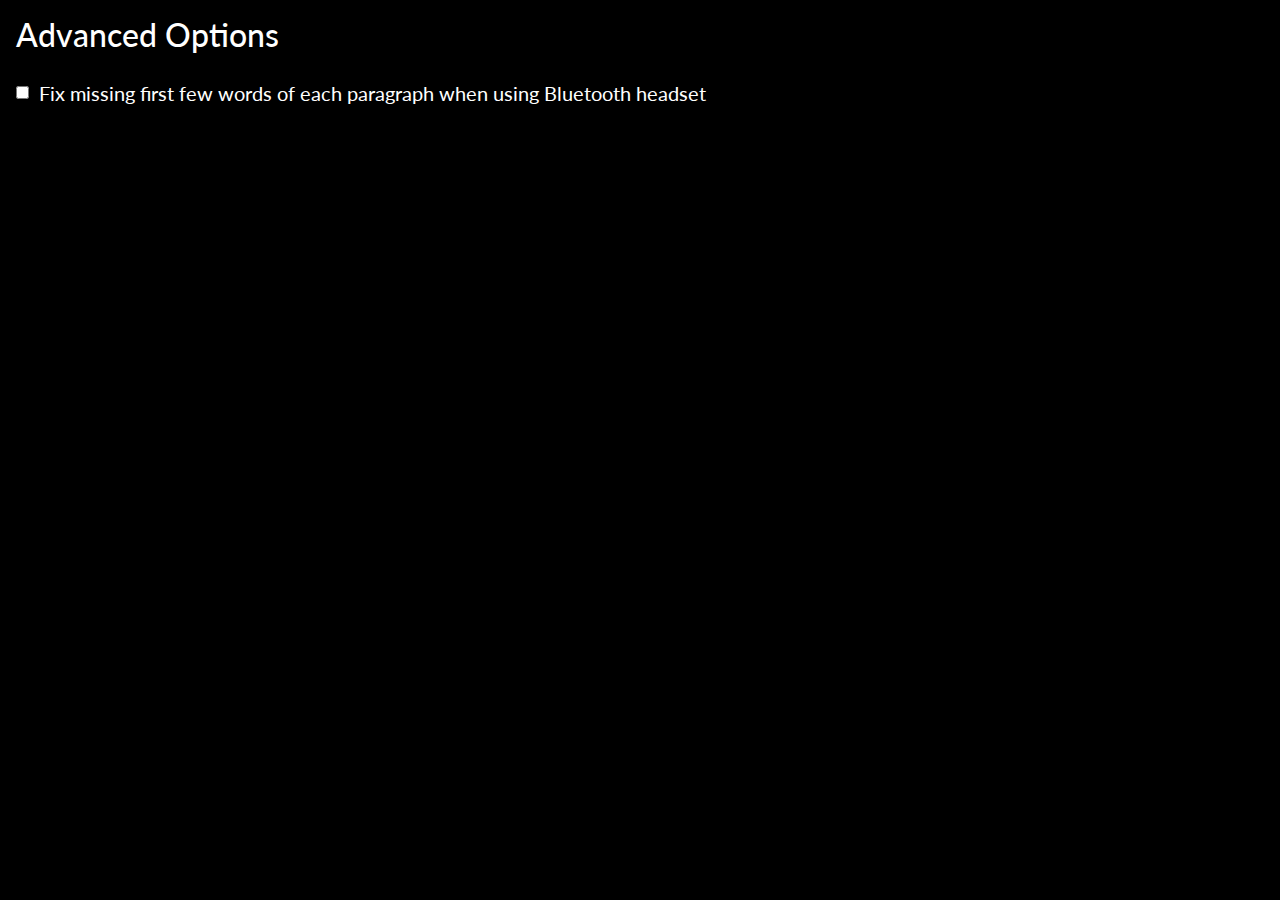
<file: extension_src/advanced-options.html>
<!DOCTYPE html>
<html>
<head>
  <meta charset="utf-8"/>
  <meta name="viewport" content="width=device-width, initial-scale=1">
  <title>Narrator + Advanced Options</title>
  <link rel="stylesheet" type="text/css" href="css/common.css">
  <link rel="stylesheet" type="text/css" href="css/options.css">
  <link href="https://fonts.googleapis.com/css2?family=Lato:wght@400;700&display=swap" rel="stylesheet">


  <script src="js/jquery-3.1.1.min.js"></script>
  <script src="js/defaults.js"></script>
  <script src="js/advanced-options.js"></script>
</head>
<body>
  <div class="container-fluid">
    <button type="button" class="close" aria-label="Close">
      <span aria-hidden="true">&times;</span>
    </button>

    <h2>Advanced Options</h2>

    <div id="advanced-options">
      <input type="checkbox" id="fix-bt-silence-gap"
      ><label for="fix-bt-silence-gap">Fix missing first few words of each paragraph when using Bluetooth headset</label>
    </div>
  </div>
</body>
</html>
</file>
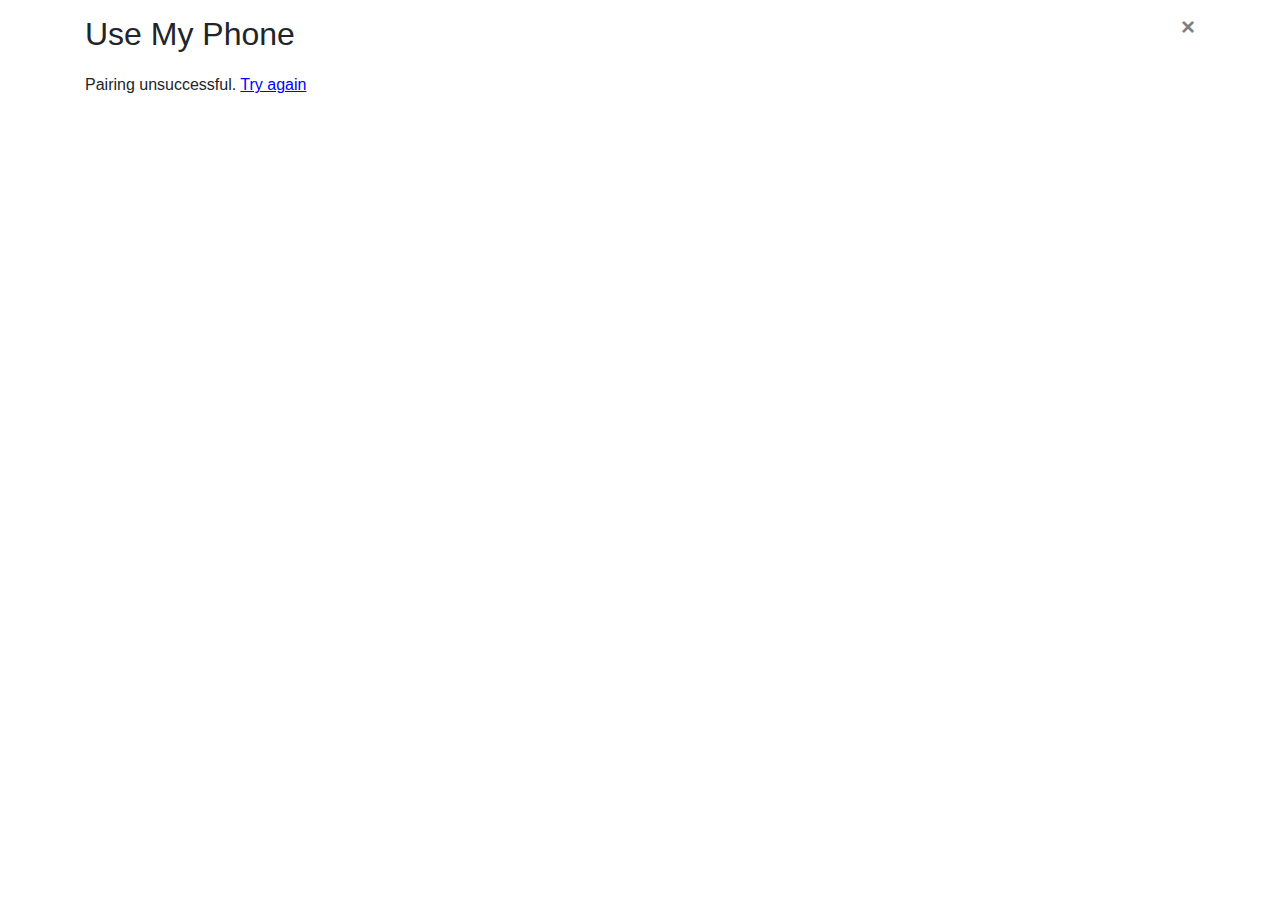
<file: extension_src/connect-phone.html>
<!DOCTYPE html>
<html>
  <head>
    <meta charset="utf-8"/>
    <meta name="viewport" content="width=device-width, initial-scale=1">
    <title>Connect Phone</title>

    <link rel="stylesheet" type="text/css" href="css/common.css">
    <link href="https://fonts.googleapis.com/css2?family=Lato:wght@400;700&display=swap" rel="stylesheet">
    <link rel="stylesheet" type="text/css" href="css/bootstrap.min.css">
    <style>
      .container {
        min-width: 400px;
        padding-bottom: 15px;
      }
      h2 {
        margin-top: 15px;
        margin-bottom: 20px;
      }
      .spinner {
        display: inline-block;
        vertical-align: middle;
        border: 3px solid #333;
        border-top: 3px solid rgba(0,0,0,0);
        border-radius: 50%;
        box-sizing: border-box;
        width: 16px;
        height: 16px;
        animation: spin 1s linear infinite;
      }
      @keyframes spin {
        0% { transform: rotate(0deg); }
        100% { transform: rotate(360deg); }
      }
      #state-loading, #state-pairing, #state-success, #state-fail {
        display: none;
      }
      #pairing-domain {
        font-weight: bold;
        color: blue;
      }
      #pairing-code {
        font-size: 2em;
        font-weight: bold;
        color: #888;
      }
    </style>

    <script src="js/jquery-3.1.1.min.js"></script>
    <script src="js/defaults.js"></script>
    <script src="js/connect-phone.js"></script>
  </head>

  <body>
    <div class="container">
      <button type="button" class="close" aria-label="Close">
        <span aria-hidden="true">&times;</span>
      </button>
      <h2>Use My Phone</h2>

      <div id="state-loading">
        <div class="spinner"></div>
      </div>
      <div id="state-pairing">
        <p>Open https://<span id="pairing-domain">readaloud.link</span> on your phone and enter this pairing code:</p>
        <span id="pairing-code"></span>
      </div>
      <div id="state-success">
        Pairing successful.
      </div>
      <div id="state-fail">
        Pairing unsuccessful.
        <span id="try-again-button" class="link">Try again</span>
      </div>
    </div>
  </body>
</html>
</file>
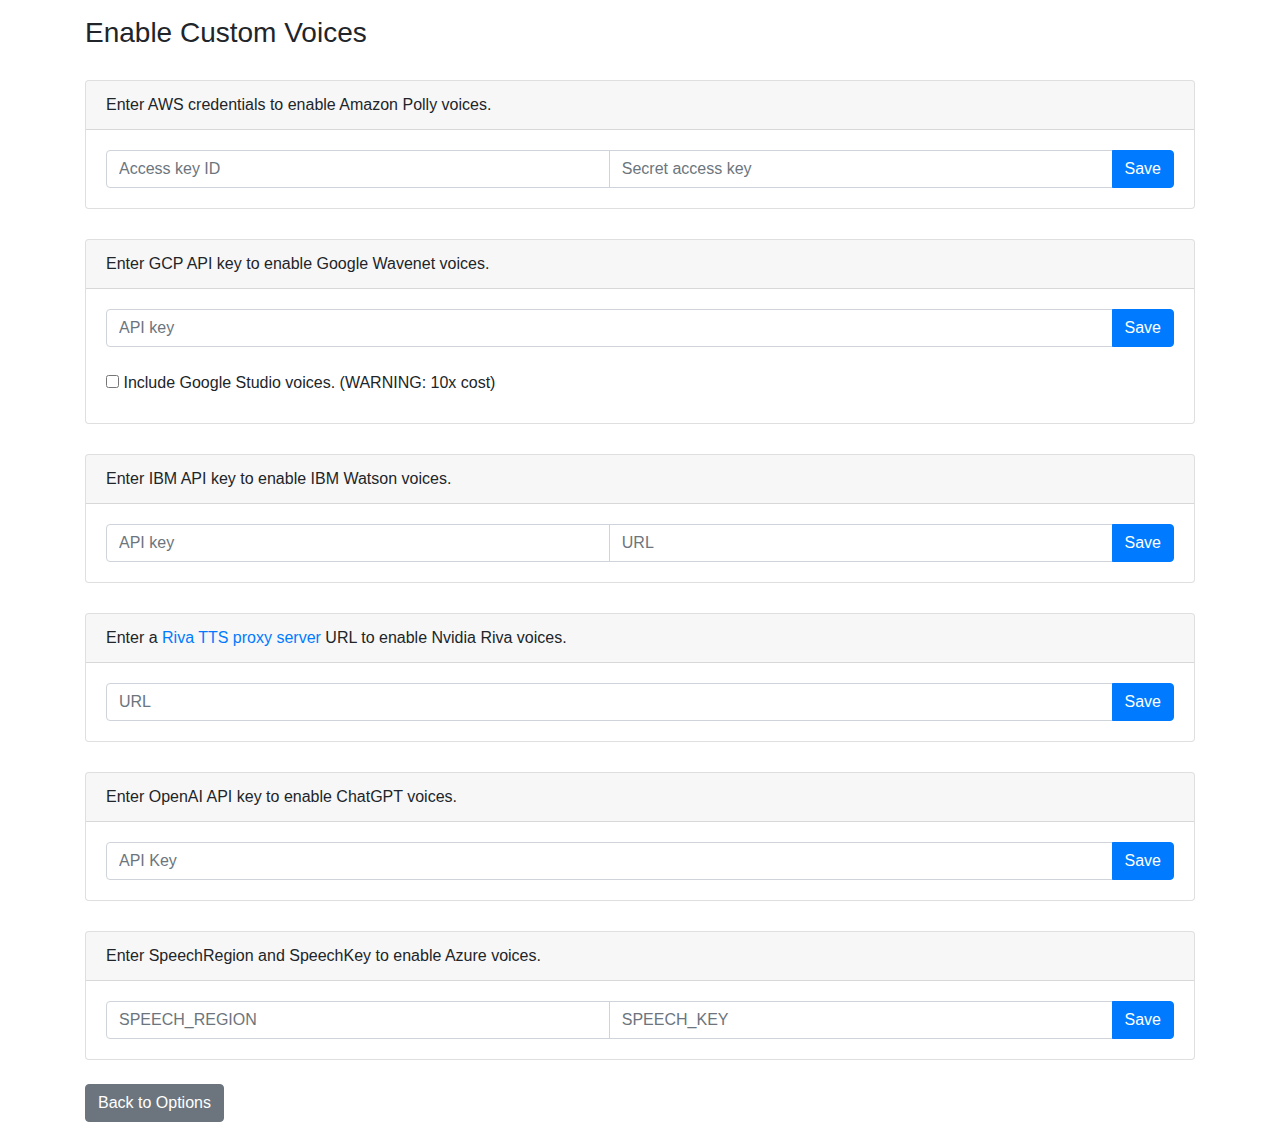
<file: extension_src/custom-voices.html>
<!DOCTYPE html>
<html>
<head>
  <meta charset="utf-8"/>
  <meta name="viewport" content="width=device-width, initial-scale=1">
  <title>Custom Voices</title>
  <link rel="stylesheet" type="text/css" href="css/common.css">
  <link href="https://fonts.googleapis.com/css2?family=Lato:wght@400;700&display=swap" rel="stylesheet">
  <link rel="stylesheet" type="text/css" href="css/bootstrap.min.css">
  <style>
  .card {
    margin-top: 30px;
  }
  .card-body {
    padding-bottom: .25rem;
  }
  .container {
    min-width: 500px;
  }
  .dark-mode .card {
    background-color: #363636;
  }
  .dark-mode .card-header {
    background-color: #444;
  }
  </style>

  <script src="js/jquery-3.1.1.min.js"></script>
  <script src="js/aws-sdk.js"></script>
  <script src="js/defaults.js"></script>
  <script src="js/tts-engines.js"></script>
  <script src="js/custom-voices.js"></script>
</head>
<body>
  <div class="container">
    <h3 class="mt-3">Enable Custom Voices</h3>

    <div class="card">
      <div class="card-header">
        Enter AWS credentials to enable Amazon Polly voices.
      </div>
      <div class="card-body">
        <form>
          <div class="form-group">
            <div class="input-group">
              <input type="text" class="form-control" id="aws-access-key-id" placeholder="Access key ID" />
              <input type="text" class="form-control" id="aws-secret-access-key" placeholder="Secret access key" />
              <div class="input-group-append">
                <button type="button" class="btn btn-primary" id="aws-save-button">Save</button>
              </div>
            </div>
          </div>
          <div class="form-group">
            <img id="aws-progress" class="status progress" src="img/loading.gif" />
            <div id="aws-success" class="status alert alert-success"></div>
            <div id="aws-error" class="status alert alert-danger"></div>
          </div>
        </form>
      </div>
    </div>

    <div class="card">
      <div class="card-header">
        Enter GCP API key to enable Google Wavenet voices.
      </div>
      <div class="card-body">
        <form>
          <div class="form-group">
            <div class="input-group">
              <input type="text" class="form-control" id="gcp-api-key" placeholder="API key" />
              <div class="input-group-append">
                <button type="button" class="btn btn-primary" id="gcp-save-button">Save</button>
              </div>
            </div>
            <br/>
            <div class="input-group">
              <label for="gcp-enable-studio">
              <input type="checkbox" id="gcp-enable-studio" name="gcp-enable-studio" value="enabled">
              Include Google Studio voices. (WARNING: 10x cost)</label>
            </div>
          </div>
          <div class="form-group">
            <img id="gcp-progress" class="status progress" src="img/loading.gif" />
            <div id="gcp-success" class="status alert alert-success"></div>
            <div id="gcp-error" class="status alert alert-danger"></div>
          </div>
        </form>
      </div>
    </div>

    <div class="card">
      <div class="card-header">
        Enter IBM API key to enable IBM Watson voices.
      </div>
      <div class="card-body">
        <form>
          <div class="form-group">
            <div class="input-group">
              <input type="text" class="form-control" id="ibm-api-key" placeholder="API key" />
              <input type="text" class="form-control" id="ibm-url" placeholder="URL" />
              <div class="input-group-append">
                <button type="button" class="btn btn-primary" id="ibm-save-button">Save</button>
              </div>
            </div>
          </div>
          <div class="form-group">
            <img id="ibm-progress" class="status progress" src="img/loading.gif" />
            <div id="ibm-success" class="status alert alert-success"></div>
            <div id="ibm-error" class="status alert alert-danger"></div>
          </div>
        </form>
      </div>
    </div>

    <div class="card">
      <div class="card-header">
        Enter a <a href="https://github.com/kfatehi/riva_tts_proxy">Riva TTS proxy server</a> URL to enable Nvidia Riva voices. 
      </div>
      <div class="card-body">
        <form>
          <div class="form-group">
            <div class="input-group">
              <input type="text" class="form-control" id="riva-url" placeholder="URL" />
              <div class="input-group-append">
                <button type="button" class="btn btn-primary" id="riva-save-button">Save</button>
              </div>
            </div>
          </div>
          <div class="form-group">
            <img id="riva-progress" class="status progress" src="img/loading.gif" />
            <div id="riva-success" class="status alert alert-success"></div>
            <div id="riva-error" class="status alert alert-danger"></div>
          </div>
        </form>
      </div>
    </div>

    <div class="card">
      <div class="card-header card-header-dark">
        Enter OpenAI API key to enable ChatGPT voices.
      </div>
      <div class="card-body">
        <form>
          <div class="form-group">
            <div class="input-group">
              <input type="text" class="form-control" id="openai-api-key" placeholder="API Key">
              <div class="input-group-append">
                <button type="button" class="btn btn-primary" id="openai-save-button">Save</button>
              </div>
            </div>
          </div>
          <div class="form-group">
            <img id="openai-progress" class="status progress" src="img/loading.gif">
            <div id="openai-success" class="status alert alert-success"></div>
            <div id="openai-error" class="status alert alert-danger"></div>
          </div>
        </form>
      </div>
    </div>

    <div class="card">
      <div class="card-header">
        Enter SpeechRegion and SpeechKey to enable Azure voices.
      </div>
      <div class="card-body">
        <form>
          <div class="form-group">
            <div class="input-group">
              <input type="text" class="form-control" id="azure-region" placeholder="SPEECH_REGION">
              <input type="text" class="form-control" id="azure-key" placeholder="SPEECH_KEY">
              <div class="input-group-append">
                <button type="button" class="btn btn-primary" id="azure-save-button">Save</button>
              </div>
            </div>
          </div>
          <div class="form-group">
            <img id="azure-progress" class="status progress" src="img/loading.gif">
            <div id="azure-success" class="status alert alert-success"></div>
            <div id="azure-error" class="status alert alert-danger"></div>
          </div>
        </form>
      </div>
    </div>

    <div class="mt-4 mb-3">
      <a href="options.html" class="btn btn-secondary">Back to Options</a>
    </div>

  </div>
</body>
</html>
</file>
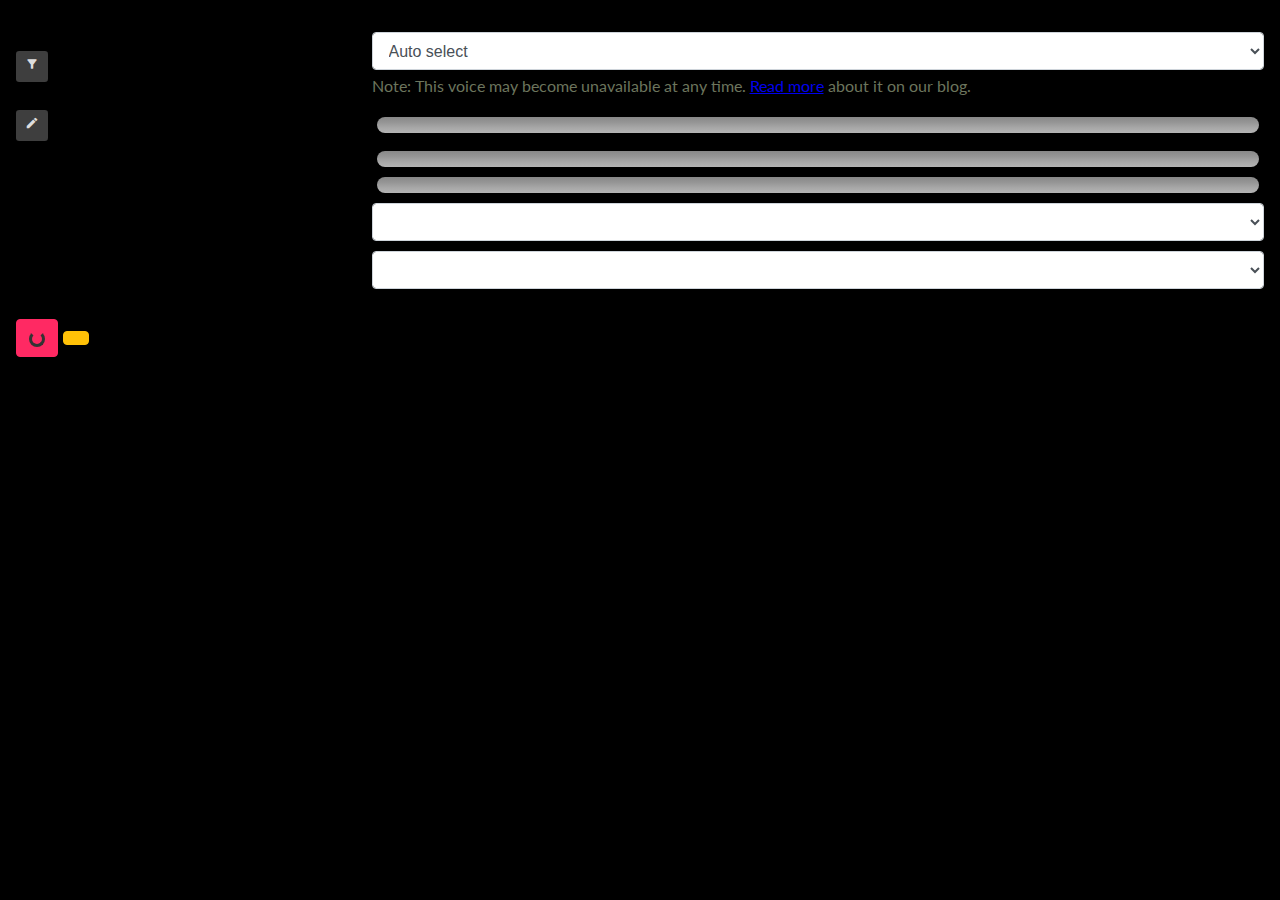
<file: extension_src/options.html>
<!DOCTYPE html>
<html>
<head>
  <meta charset="utf-8"/>
  <meta name="viewport" content="width=device-width, initial-scale=1">
  <title>Narrator + Options</title>
  <link rel="stylesheet" type="text/css" href="css/common.css">
  <link rel="stylesheet" type="text/css" href="css/options.css">
  <link href="https://fonts.googleapis.com/css2?family=Lato:wght@400;700&display=swap" rel="stylesheet">

  <script src="js/jquery-3.1.1.min.js"></script>
  <script src="js/defaults.js"></script>
  <script src="js/tts-engines.js"></script>
  <script src="js/options.js"></script>
</head>
<body>
  <div class="container-fluid">
    <button type="button" class="close" aria-label="Close">
      <span aria-hidden="true">&times;</span>
    </button>
    <h2>
      <span data-i18n="options_heading"></span>
      <a href="advanced-options.html" id="expand-button" class="material-icons">open_in_new</a>
    </h2>

    <div class="form-group" id="account-info">
      <div class="alert alert-info">
        <div>
          <span data-i18n="options_logged_in_as"></span>
          <strong id="account-email"></strong>
          <a id="account-button" href="#" data-i18n="options_account_button"></a>
          <a id="logout-button" href="#" data-i18n="options_logout_button"></a>
        </div>
      </div>
    </div>

    <div class="form-group">
      <span id="hotkeys-link" data-i18n="options_hotkeys_link"></span>
    </div>

    <div class="layout">
      <div>
        <span data-i18n="options_voice_label"></span>
        <button id="languages-edit-button" type="button" class="btn btn-sm btn-light">
          <i class="material-icons">filter_alt</i>
        </button>
      </div>
      <div>
        <select id="voices" class="form-control">
          <option value="">Auto select</option>
        </select>
        <small id="voice-info" class="form-text text-muted">
          Note: This voice may become unavailable at any time.
          <a href='http://blog.readaloud.app/2018/10/the-state-of-text-to-speech-technology.html' target='_blank'>Read more</a> about it on our blog.
        </small>
      </div>

      <div>
        <span data-i18n="options_rate_label"></span>
        <button id="rate-edit-button" type="button" class="btn btn-sm btn-light">
          <i class="material-icons">mode_edit</i>
        </button>
      </div>
      <div>
        <div id="rate" class="slider" data-min="-1" data-max="1" data-steps="40" data-pow="3"></div>
        <div id="rate-input-div">
          <input id="rate-input" class="form-control" type="text" maxlength="5" />
        </div>
        <small id="rate-warning" class="form-text warning" data-i18n="options_rate_warning"></small>
      </div>

      <div class="pitch-visible">
        <span data-i18n="options_pitch_label"></span>
      </div>
      <div class="pitch-visible">
        <div id="pitch" class="slider" data-min="0" data-max="2" data-steps="40"></div>
      </div>

      <div>
        <span data-i18n="options_volume_label"></span>
      </div>
      <div>
        <div id="volume" class="slider" data-min="0.2" data-max="1" data-steps="40"></div>
      </div>

      <div>
        <span data-i18n="options_show_highlighting"></span>
      </div>
      <select id="show-highlighting" class="form-control">
        <option value="0" data-i18n="options_highlighting_off"></option>
        <option value="1" data-i18n="options_highlighting_popup"></option>
        <option value="2" data-i18n="options_highlighting_window"></option>
      </select>

      <div class="audio-playback-visible">
        <span data-i18n="options_audio_playback"></span>
      </div>
      <select id="audio-playback" class="form-control audio-playback-visible">
        <option value="false" data-i18n="options_audio_playback_standalone"></option>
        <option value="true" data-i18n="options_audio_playback_embedded"></option>
      </select>
    </div>

    <div class="form-group buttons">
      <button type="button" id="test-voice" class="btn btn-info">
        <div class="spinner"></div>
        <span data-i18n="options_test_button"></span>
      </button>
      <button type="button" id="reset" class="btn btn-warning" data-i18n="options_reset_button"></button>
      <span class="green-check">
        <i class="material-icons">check</i>
      </span>
    </div>

    <div class="form-group">
      <small id="status" style="color: red"></small>
    </div>
  </div>
</body>
</html>
</file>
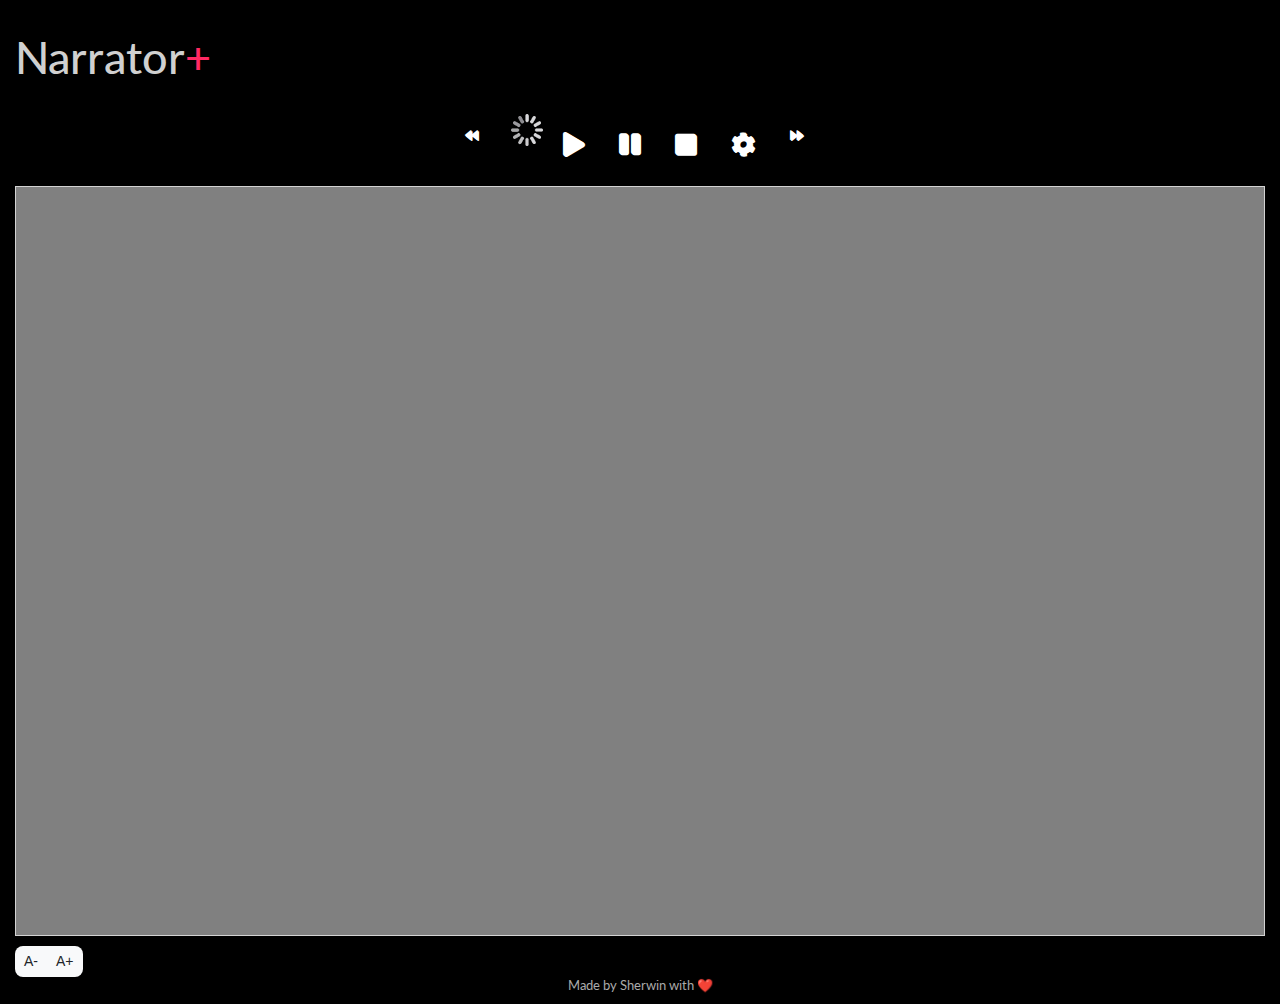
<file: extension_src/popup.html>
<!DOCTYPE html>
<html>
<head>
  <meta charset="utf-8"/>
  <meta name="viewport" content="width=device-width, initial-scale=1">
  <title>Narrator +</title>

  <link rel="stylesheet" href="https://fonts.googleapis.com/css?family=Roboto">
  <link href="https://fonts.googleapis.com/css2?family=Lato:wght@400;700&display=swap" rel="stylesheet">
  <link rel="stylesheet" type="text/css" href="css/common.css">
  <link rel="stylesheet" type="text/css" href="css/popup.css">
  <link rel="stylesheet" href="https://cdnjs.cloudflare.com/ajax/libs/font-awesome/5.15.4/css/all.min.css">


  <script src="js/jquery-3.1.1.min.js"></script>
  <script src="js/defaults.js"></script>
  <script src="js/popup.js"></script>
</head>
<body>
  <div id="status">
  </div>
  <div class="hero">
  <h1>Narrator<span>+</span></h1>
  </div> 
  <div id="buttons">
    <i class="fas fa-backward button-1" id="btnRewind">&#xe020;</i>
    <img src="img/loading.gif" id="imgLoading" />
    <i class="fas fa-play button-1" id="btnPlay"></i>
    <i class="fas fa-pause button-1" id="btnPause"></i>
    <i class="fas fa-stop button-1" id="btnStop"></i>
    <i class="fas fa-cog button-1" id="btnSettings"></i>
    <i class="fas fa-forward button-1" id="btnForward">&#xe01f;</i>
  </div>
  <div id="highlight">
  </div>
  <div id="toolbar">
    <div class="btn-group">
      <button id="decrease-font-size" type="button" class="btn btn-sm btn-light">
        A-
      </button>
      <button id="increase-font-size" type="button" class="btn btn-sm btn-light">
        A+
      </button>
    </div>
    <div class="btn-group window-size">
      <button id="decrease-window-size" type="button" class="btn btn-sm btn-light">
        <i class="material-icons">remove</i>
      </button>
      <button id="increase-window-size" type="button" class="btn btn-sm btn-light">
        <i class="material-icons">add</i>
      </button>
    </div>
  </div>
  <div id="footer">
    <a>Made by Sherwin with ❤️</a>
  </div>
</body>
</html>
</file>
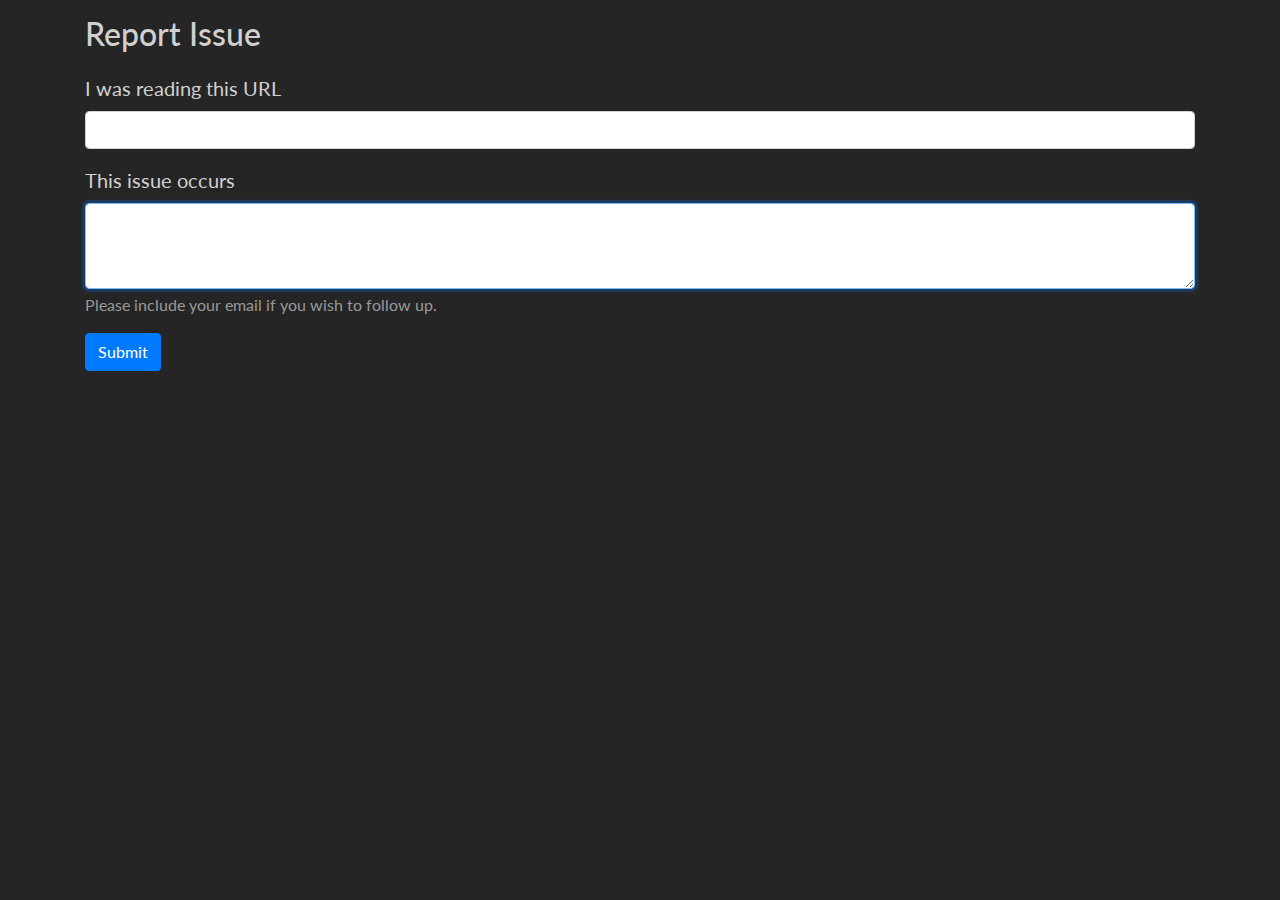
<file: extension_src/report.html>
<!DOCTYPE html>
<html>
<head>
  <meta charset="utf-8"/>
  <meta name="viewport" content="width=device-width, initial-scale=1">
  <title>Narrator +</title>
  <link rel="stylesheet" type="text/css" href="css/bootstrap.min.css">
  <link href="https://fonts.googleapis.com/css2?family=Lato:wght@400;700&display=swap" rel="stylesheet">
  <link rel="stylesheet" type="text/css" href="css/common.css">
  <style>
  h2 {
    margin-top: 15px;
    margin-bottom: 20px;
  }
  .container {
    min-width: 400px;
  }
  .status {
    display: none;
  }
  button.close {
    float: right;
    display: none;
  }
  .dark-mode .close {
    color: white;
  }
  </style>

  <script src="js/jquery-3.1.1.min.js"></script>
  <script src="js/defaults.js"></script>
  <script src="js/report.js"></script>
</head>
<body>
  <div class="container">
    <button type="button" class="close" aria-label="Close">
      <span aria-hidden="true">&times;</span>
    </button>
    <h2>Report Issue</h2>
    <form>
      <div class="form-group">
        <label for="txt-url">I was reading this URL</label>
        <input id="txt-url" type="text" class="form-control" maxlength="500" />
      </div>
      <div class="form-group">
        <label for="txt-comment">This issue occurs</label>
        <textarea id="txt-comment" class="form-control" rows="3" maxlength="1000"></textarea>
        <small class="form-text text-muted">
          Please include your email if you wish to follow up.
        </small>
      </div>
      <div class="form-group">
        <button id="btn-submit" type="button" class="btn btn-primary">Submit</button>
        <img id="img-spinner" class="status" src="img/loading.gif" />
      </div>
      <div class="form-group">
        <div id="lbl-status" class="status alert alert-success"></div>
        <div id="lbl-error" class="status alert alert-danger"></div>
      </div>
    </form>
  </div>
</body>
</html>
</file>
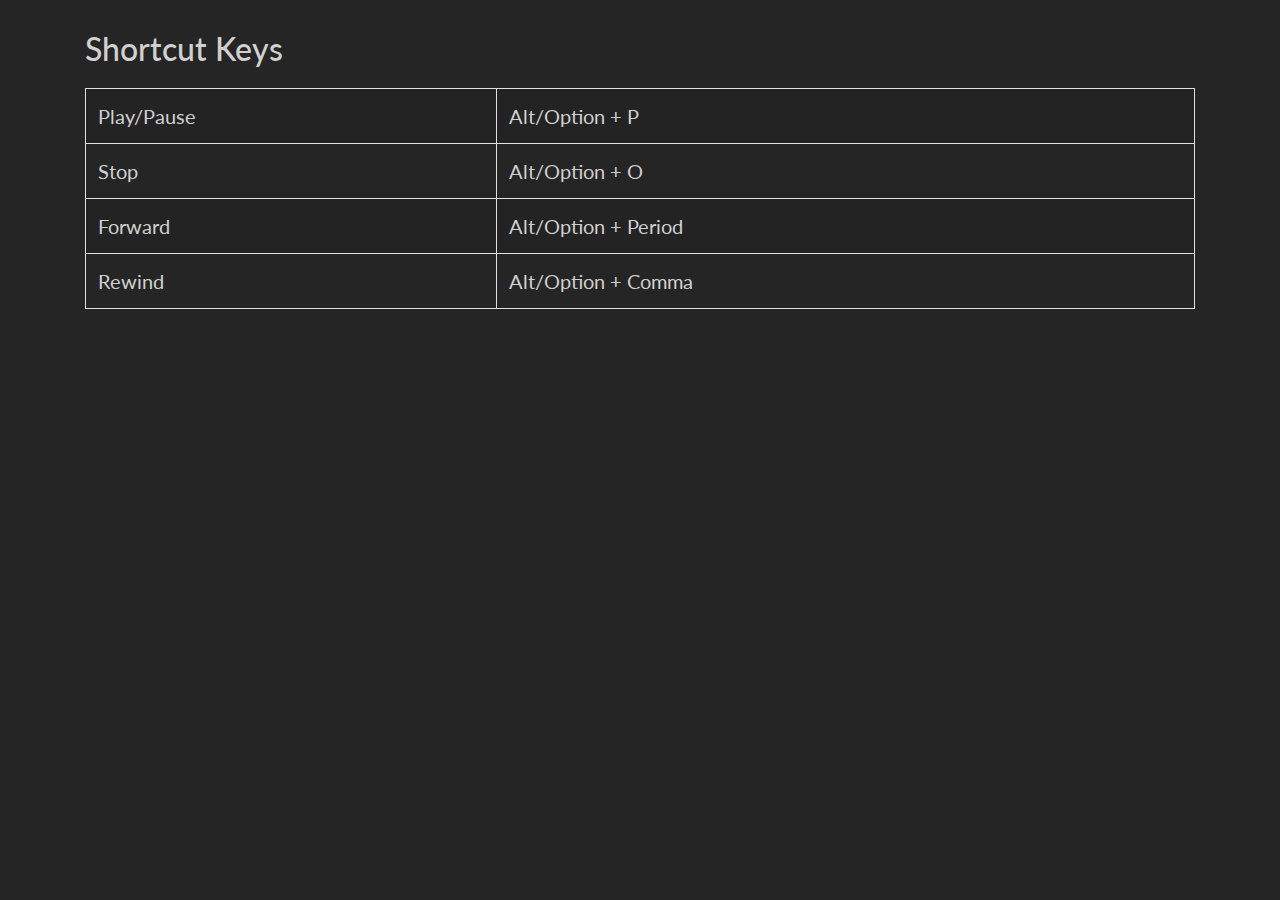
<file: extension_src/shortcuts.html>
<!DOCTYPE html>
<html>
<head>
  <meta charset="utf-8"/>
  <meta name="viewport" content="width=device-width, initial-scale=1">
  <title>Narrator +</title>
  <link rel="stylesheet" type="text/css" href="css/bootstrap.min.css">
  <link href="https://fonts.googleapis.com/css2?family=Lato:wght@400;700&display=swap" rel="stylesheet">
  <link rel="stylesheet" type="text/css" href="css/common.css">
  <style>
  h2 {
    margin-top: 30px;
    margin-bottom: 20px;
  }
  </style>
  <script src="js/defaults.js"></script>
</head>
<body>
  <div class="container">
  <h2>
    Shortcut Keys
  </h2>
  <table class="table table-bordered table-striped">
    <tr>
      <td>Play/Pause</td>
      <td>Alt/Option + P</td>
    </tr>
    <tr>
      <td>Stop</td>
      <td>Alt/Option + O</td>
    </tr>
    <tr>
      <td>Forward</td>
      <td>Alt/Option + Period</td>
    </tr>
    <tr>
      <td>Rewind</td>
      <td>Alt/Option + Comma</td>
    </tr>
  </table>
  </div>
</body>
</html>
</file>
<file: extension_src/css/common.css>
body {
  user-select: none;
  font-size: 20px;
  font-family: 'Lato', sans-serif;
  background-color: #252525;
  color: #d0d0d0;
}

@font-face {
  font-family: 'Material Icons';
  font-style: normal;
  font-weight: 400;
  src: url(material-icons.woff2) format('woff2');
  font-family: 'Lato', sans-serif;
}

.material-icons {
  font-family: 'Material Icons';
  font-weight: normal;
  font-style: normal;
  display: inline-block;
  line-height: 1;
  text-transform: none;
  letter-spacing: normal;
  word-wrap: normal;
  white-space: nowrap;
  direction: ltr;
  -webkit-font-smoothing: antialiased;
  text-rendering: optimizeLegibility;
}


.text-muted {
  color: #999 !important;
}
.surface {
  background-color: #323232;
}
.primary {
  background-color: #bb86fc;
  color: black;
}
 .secondary {
  background-color: #03dac6;
  color: black;
}

.modal-backdrop {
  display: none;
}

.link {
  color: blue;
  text-decoration: underline;
  cursor: pointer;
}

.text-pre-wrap {
  white-space: pre-wrap;
}

#buttons .button-1 {
  color: white; /* Icon color */
  background-color: black; /* Background color */
  padding: 10px; /* Add some padding around the icons */
  margin: 5px; /* Add some space between the icons */
  border: none; /* Remove border */
  cursor: pointer; /* Change cursor to pointer on hover */
  transition: background-color 0.3s, color 0.3s; /* Smooth transition for background and color */
}

/* Styling for buttons on hover */
#buttons .button-1:hover {
  color: black; /* Icon color on hover */
  background-color: white; /* Background color on hover */
  border: 1px solid black; /* Optional: add border on hover for better visibility */
}
</file>
<file: extension_src/css/options.css>
* {
  box-sizing: border-box;
}

body {
  margin: 0;
  font-family: 'Lato', sans-serif;
  font-weight: 400;
  line-height: 1.5;
  color: white;
  background-color: black;
}

.container-fluid {
  padding: 1rem;
}

#expand-button {
  text-decoration: none;
  font-size: .75em;
  opacity: .25;
  cursor: pointer;
  display: none;
}
h2:hover #expand-button {
  display: inline;
}

button.close {
  padding: 0;
  background-color: transparent;
  border: 0;
  -webkit-appearance: none;
  display: none;
}

.close {
  float: right;
  font-size: 1.5rem;
  font-weight: 700;
  line-height: 1;
  color: black;
  text-shadow: 0 1px 0 white;
  opacity: .5;
}
.close:not(:disabled) {
  cursor: pointer;
}
.close:hover {
  color: black;
  text-decoration: none;
  opacity: .75;
}
 .close {
  color: white;
}

h2 {
  margin-top: 0;
  margin-bottom: 0;
  font-size: 2rem;
  font-weight: 500;
  line-height: 1.2;
}

small {
  font-size: 80%;
  font-weight: 400;
}

.layout {
  margin-top: 1rem;
  min-width: 500px;
  display: grid;
  grid-template-columns: auto auto;
  grid-template-rows: auto auto auto auto;
  grid-gap: 10px 30px;
  align-items: center;
}

.form-group {
  margin-top: .5rem;
}

.form-control {
  display: block;
  width: 100%;
  padding: .375rem .75rem;
  font-size: 1rem;
  line-height: 1.5;
  color: #495057;
  background-color: white;
  background-clip: padding-box;
  border: 1px solid #ced4da;
  border-radius: .25rem;
  transition: border-color .15s ease-in-out,box-shadow .15s ease-in-out;
}
select.form-control:not([size]):not([multiple]) {
  height: calc(2.25rem + 2px);
}

.form-text {
  display: block;
  margin-top: .25rem;
}

input {
  margin: 0;
  font-family: inherit;
  font-size: inherit;
  line-height: inherit;
}
input[type=checkbox] {
  margin-top: .5rem;
  padding: 0;
}
input[type=checkbox] + label {
  margin-left: .5em;
}

.btn {
  display: inline-block;
  font-weight: 400;
  text-align: center;
  white-space: nowrap;
  vertical-align: middle;
  user-select: none;
  border: 1px solid transparent;
  padding: .375rem .75rem;
  font-size: 1rem;
  line-height: 1.5;
  border-radius: .25rem;
  transition: color .15s ease-in-out,background-color .15s ease-in-out,border-color .15s ease-in-out,box-shadow .15s ease-in-out;
}
.btn:not(:disabled) {
  cursor: pointer;
}

.btn-sm {
  padding: .25rem .5rem;
  font-size: .875rem;
  border-radius: .2rem;
}

.btn-light {
  color: #212529;
  background-color: #f8f9fa;
  border-color: #f8f9fa;
}
.btn-light.active {
  background-color: #dae0e5;
  border-color: #d3d9df;
}
.btn-light:hover {
  background-color: #e2e6ea;
  border-color: #dae0e5;
}
 .btn-light {
  background-color: #3e3e3e;
  border-color: transparent;
  color: #ddd;
}
 .btn-light.active {
  background-color: #4e4e4e;
}

.btn-info {
  color: white;
  background-color: #ff2963;
  border-color: #ff2963;
}
.btn-info:hover {
  background-color: #ff2963;
  border-color: #ff2963;
}

.btn-warning {
  color: #212529;
  background-color: #ffc107;
  border-color: #ffc107;
}
.btn-warning:hover {
  background-color: #e0a800;
  border-color: #d39e00;
}

.btn-group {
  position: relative;
  display: inline-flex;
  vertical-align: middle;
}
.btn-group > .btn {
  position: relative;
  flex: 0 1 auto;
}
.btn-group > .btn:not(:first-child) {
  border-top-left-radius: 0;
  border-bottom-left-radius: 0;
}
.btn-group > .btn:not(:last-child) {
  border-top-right-radius: 0;
  border-bottom-right-radius: 0;
}
.btn-group .btn+.btn {
  margin-left: -1px;
}

.btn-group-toggle >.btn input[type=radio] {
  position: absolute;
  clip: rect(0,0,0,0);
  pointer-events: none;
}

.text-muted {
  color: #6c755d!important;
}

.alert {
  position: relative;
  padding: .75rem 1.25rem;
  margin-bottom: 1rem;
  border: 1px solid transparent;
  border-radius: .25rem;
}
.alert-info {
  color: #0c5460;
  background-color: #d1ecf1;
  border-color: #bee5eb;
}
 .alert-info {
  background-color: #3e3e3e;
  border-color: transparent;
  color: #ccc;
}
 .alert-info a {
  color: #9b9bff;
}

.green-check {
  float: right;
  font-weight: bold;
  display: none;
  padding: 3px 6px 0 6px;
  color: white;
  background-color: #ff2963;
  border-radius: 2em;
}

.buttons {
  margin-top: 1.5em;
}

#rate-input-div {
  display: none;
}

#rate-warning {
  color: blue;
  display: none;
}

#hotkeys-link {
  color: gray;
  cursor: pointer;
  text-decoration: underline;
}
 #hotkeys-link {
  color: #999;
}

.spinner {
  display: inline-block;
  vertical-align: middle;
  border: 3px solid #333;
  border-top: 3px solid rgba(0,0,0,0);
  border-radius: 50%;
  box-sizing: border-box;
  width: 16px;
  height: 16px;
  animation: spin 1s linear infinite;
}
@keyframes spin {
  0% { transform: rotate(0deg); }
  100% { transform: rotate(360deg); }
}

.slider {
  position: relative;
  height: .8em;
  border-radius: 1em;
  background-image: linear-gradient(#888, #959595, #a7a7a7, #b4b4b4);
  margin: 0 .25em;
}
.slider > .bar {
  position: absolute;
  height: 100%;
  border-radius: 1em;
  background: #ff2963;
}
.slider .track {
  position: absolute;
  left: .5em;
  right: .5em;
  top: 0;
  bottom: 0;
}
.slider .knob {
  position: absolute;
  cursor: ew-resize;
  margin: -.4em 0 0 -.5em;
  width: 1em;
  height: 1.6em;
  border-radius: .4em;
  background: #ff2963;
  touch-action: none;
}

#account-info {
  display: none;
  font-size: smaller;
}

#advanced-options {
  min-width: 500px;
  margin-top: 1.5rem;
  display: grid;
  grid-template-columns: min-content auto;
  align-items: start;
}
</file>
<file: extension_src/css/popup.css>
body {
  margin: 20px 15px 10px 15px;
  font-family: 'Lato', sans-serif;
  background-color: black;
}
.dark-mode a {
  color: yellowgreen;
}

#speech-info {
  text-align: center;
}

#imgLoading {
  height: 32px;
}

#buttons {
  min-width: 85px;
  text-align: center;
  margin: 15px;
  white-space: nowrap;
}
#buttons > img {
  vertical-align: top;
}

.button-1 {
  cursor: pointer;
  border: 2px outset;
  border-radius: 5px;
  background-color: #e4e4e4;
  font-size: x-large;
  color: #757575;
  padding: 3px;
  text-shadow: 1px 1px white;
}
.button-1:active {
  border: 2px inset;
}
.button-1:hover {
  color: #606060;
}

#btnRewind, #btnForward {
  margin: 0 1px;
  font-size: small;
  vertical-align: text-bottom;
}

body.is-popup #highlight {
  width: 350px;
  height: 300px;
}
#highlight {
  border: 1px solid lightgray;
  padding: 1rem;
  background-color: grey;
  line-height: 1.35em;
  overflow: auto;
  word-wrap: break-word;
  position: relative;
  box-sizing: border-box;
}
#highlight span.active {
  background-color: yellow;
}
.dark-mode #highlight {
  background-color: #333;
  border: none;
  color: #d0d0d0;
}
.dark-mode #highlight span.active {
  background-color: #0c4e00;
}
body:not(.is-popup) #highlight {
  height: calc(100vh - 150px);
}


#toolbar {
  margin-top: .5em;
  text-align: right;
  display: flex;
}
#toolbar .btn-group {
  display: flex;
}
#toolbar .btn-group:last-child {
  margin-left: auto;
}
#toolbar .btn-group .btn:first-child {
  border-radius: .5rem 0 0 .5rem;
}
#toolbar .btn-group .btn:last-child {
  border-radius: 0 .5rem .5rem 0;
}
#toolbar .btn {
  position: relative;
  flex: 0 1 auto;
  display: flex;
  align-items: center;
  padding: .25rem .5rem;
  font-size: .875rem;
  line-height: 1.5;
  color: #212529;
  background-color: #f8f9fa;
  border: 1px solid transparent;
  font-weight: 400;
  user-select: none;
  cursor: pointer;
  transition: color .15s ease-in-out,background-color .15s ease-in-out,border-color .15s ease-in-out,box-shadow .15s ease-in-out;
}
#toolbar .btn:hover {
  background-color: #e2e6ea;
  border-color: #dae0e5;
}
#toolbar .material-icons {
  font-size: 1em;
}
.dark-mode #toolbar .btn {
  background-color: #3e3e3e;
  color: #ddd;
}
body:not(.is-popup) #toolbar .btn-group.window-size {
  display: none;
}


#footer {
  text-align: center;
  font-size: small;
  line-height: 1.3em;
  color: #888;
  white-space: nowrap;
}
#footer:not(.announcement) a {
  color: #aaa;
}

#status {
  min-width: 250px;
  font-size: small;
  color: red;
  text-align: center;
  display: none;
}
.dark-mode #status {
  color: #f88;
}

#attribution {
  margin-top: 10px;
  text-align: center;
  font-size: smaller;
}
#attribution a {
  color: #888;
  text-decoration: none;
}

.google-logo span:nth-child(1), .google-logo span:nth-child(4) {
  color: #4885ed;
}
.google-logo span:nth-child(2), .google-logo span:nth-child(6) {
  color: #db3236;
}
.google-logo span:nth-child(3) {
  color: #f4c20d;
}
.google-logo span:nth-child(5) {
  color: #3cba54;
}


.hero h1 {
  font-size: 45px;
  font-weight: 500;
  
}

.hero h1 span {
  color: #ff2963;
}
</file>
